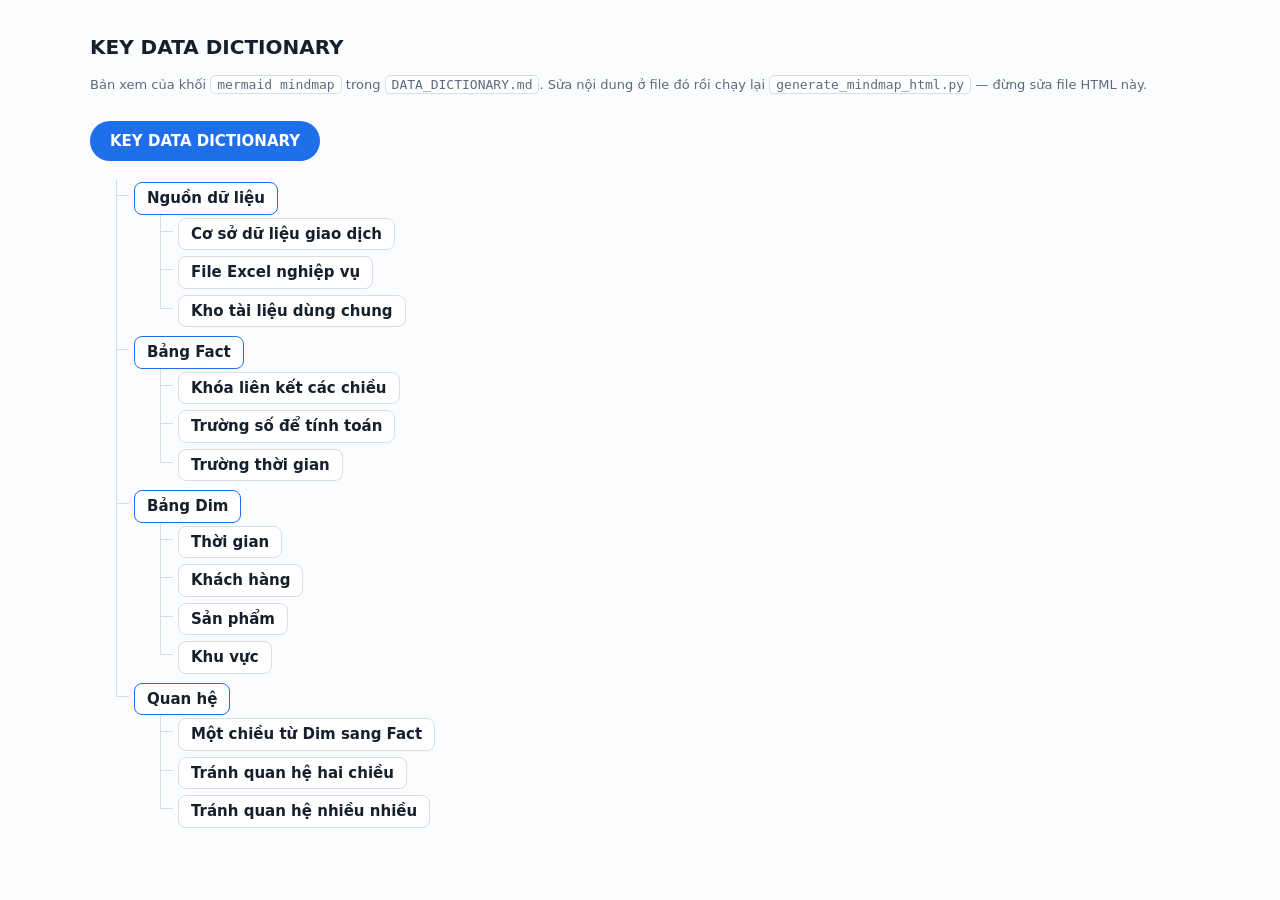
<file: templates/documents/mindmaps/key_data_dictionary.html>
<!doctype html>
<meta charset="utf-8">
<meta name="viewport" content="width=device-width,initial-scale=1">
<title>KEY DATA DICTIONARY — mindmap</title>
<style>
  :root{--bg:#fbfcfe;--ink:#16202c;--muted:#5b6b7f;--line:#d6dee8;--accent:#1f6feb;--card:#fff}
  @media (prefers-color-scheme:dark){
    :root{--bg:#0f151c;--ink:#e6edf5;--muted:#93a3b6;--line:#26303c;--accent:#5296ff;--card:#151d26}
  }
  *{box-sizing:border-box}
  body{margin:0;padding:32px 20px;background:var(--bg);color:var(--ink);
    font:15px/1.5 "Segoe UI",system-ui,-apple-system,sans-serif}
  .wrap{max-width:1100px;margin:0 auto}
  h1{font-size:20px;margin:0 0 4px}
  .sub{color:var(--muted);font-size:13px;margin-bottom:26px}
  .sub code{background:var(--card);border:1px solid var(--line);border-radius:5px;padding:1px 6px}
  .root{display:inline-block;background:var(--accent);color:#fff;font-weight:700;
    padding:9px 20px;border-radius:999px;margin-bottom:18px}
  ul{list-style:none;margin:0;padding-left:26px}
  li{position:relative;padding:3px 0 3px 18px}
  li::before{content:"";position:absolute;left:0;top:0;bottom:0;border-left:1px solid var(--line)}
  li:last-child::before{bottom:calc(100% - 17px)}
  li::after{content:"";position:absolute;left:0;top:16px;width:13px;border-top:1px solid var(--line)}
  .n{display:inline-block;background:var(--card);border:1px solid var(--line);
    border-radius:8px;padding:4px 12px}
  .l0{font-weight:700;border-color:var(--accent)}
  .l1{font-weight:600}
  .l2,.l3{color:var(--muted);font-size:14px}
  @media print{body{background:#fff}}
</style>
<div class="wrap">
  <h1>KEY DATA DICTIONARY</h1>
  <p class="sub">Bản xem của khối <code>mermaid mindmap</code> trong <code>DATA_DICTIONARY.md</code>.
     Sửa nội dung ở file đó rồi chạy lại <code>generate_mindmap_html.py</code> — đừng sửa file HTML này.</p>
  <div class="root">KEY DATA DICTIONARY</div>
  <ul><li><span class="n l0">Nguồn dữ liệu</span><ul><li><span class="n l1">Cơ sở dữ liệu giao dịch</span></li><li><span class="n l1">File Excel nghiệp vụ</span></li><li><span class="n l1">Kho tài liệu dùng chung</span></li></ul></li><li><span class="n l0">Bảng Fact</span><ul><li><span class="n l1">Khóa liên kết các chiều</span></li><li><span class="n l1">Trường số để tính toán</span></li><li><span class="n l1">Trường thời gian</span></li></ul></li><li><span class="n l0">Bảng Dim</span><ul><li><span class="n l1">Thời gian</span></li><li><span class="n l1">Khách hàng</span></li><li><span class="n l1">Sản phẩm</span></li><li><span class="n l1">Khu vực</span></li></ul></li><li><span class="n l0">Quan hệ</span><ul><li><span class="n l1">Một chiều từ Dim sang Fact</span></li><li><span class="n l1">Tránh quan hệ hai chiều</span></li><li><span class="n l1">Tránh quan hệ nhiều nhiều</span></li></ul></li></ul>
</div>
</file>
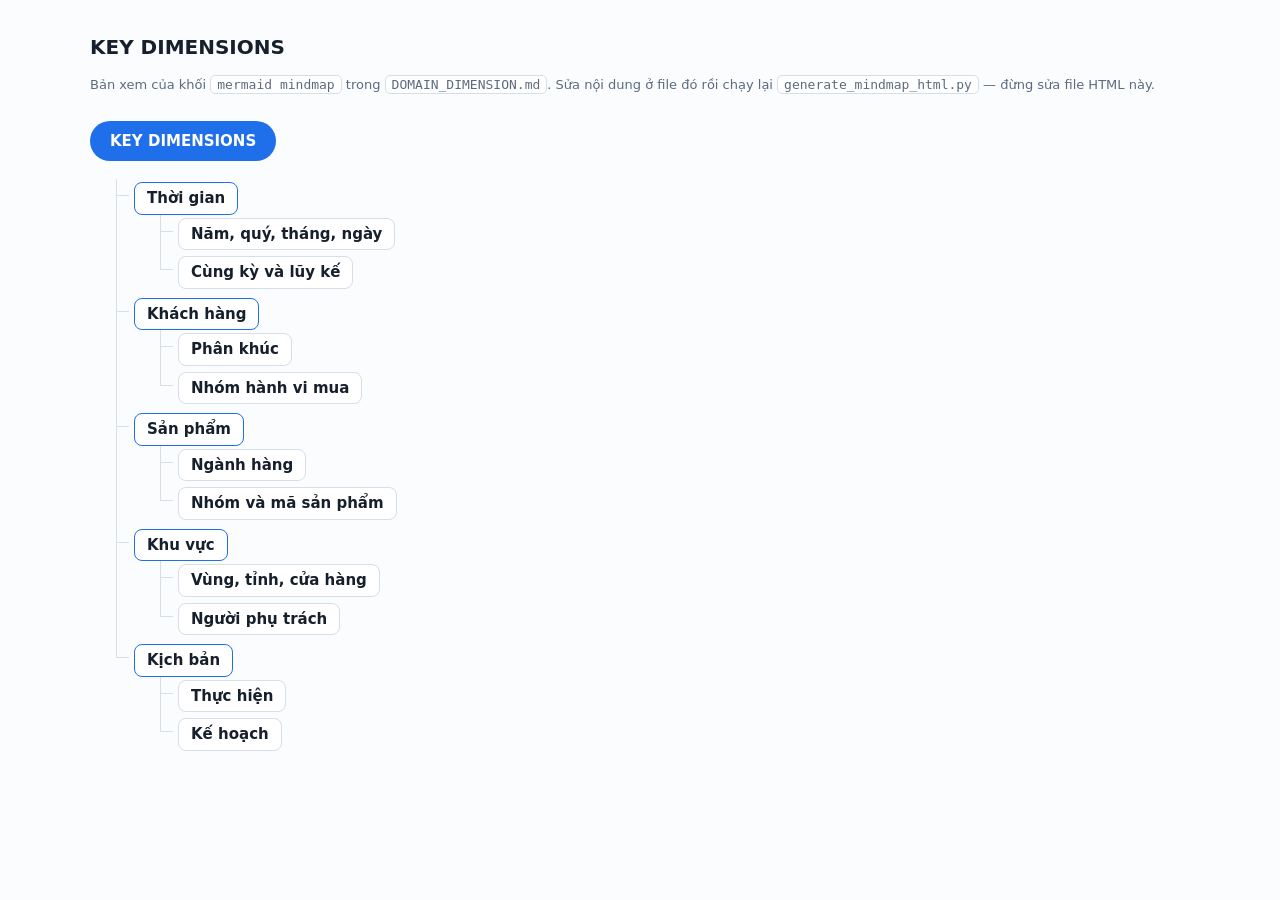
<file: templates/documents/mindmaps/key_dimensions.html>
<!doctype html>
<meta charset="utf-8">
<meta name="viewport" content="width=device-width,initial-scale=1">
<title>KEY DIMENSIONS — mindmap</title>
<style>
  :root{--bg:#fbfcfe;--ink:#16202c;--muted:#5b6b7f;--line:#d6dee8;--accent:#1f6feb;--card:#fff}
  @media (prefers-color-scheme:dark){
    :root{--bg:#0f151c;--ink:#e6edf5;--muted:#93a3b6;--line:#26303c;--accent:#5296ff;--card:#151d26}
  }
  *{box-sizing:border-box}
  body{margin:0;padding:32px 20px;background:var(--bg);color:var(--ink);
    font:15px/1.5 "Segoe UI",system-ui,-apple-system,sans-serif}
  .wrap{max-width:1100px;margin:0 auto}
  h1{font-size:20px;margin:0 0 4px}
  .sub{color:var(--muted);font-size:13px;margin-bottom:26px}
  .sub code{background:var(--card);border:1px solid var(--line);border-radius:5px;padding:1px 6px}
  .root{display:inline-block;background:var(--accent);color:#fff;font-weight:700;
    padding:9px 20px;border-radius:999px;margin-bottom:18px}
  ul{list-style:none;margin:0;padding-left:26px}
  li{position:relative;padding:3px 0 3px 18px}
  li::before{content:"";position:absolute;left:0;top:0;bottom:0;border-left:1px solid var(--line)}
  li:last-child::before{bottom:calc(100% - 17px)}
  li::after{content:"";position:absolute;left:0;top:16px;width:13px;border-top:1px solid var(--line)}
  .n{display:inline-block;background:var(--card);border:1px solid var(--line);
    border-radius:8px;padding:4px 12px}
  .l0{font-weight:700;border-color:var(--accent)}
  .l1{font-weight:600}
  .l2,.l3{color:var(--muted);font-size:14px}
  @media print{body{background:#fff}}
</style>
<div class="wrap">
  <h1>KEY DIMENSIONS</h1>
  <p class="sub">Bản xem của khối <code>mermaid mindmap</code> trong <code>DOMAIN_DIMENSION.md</code>.
     Sửa nội dung ở file đó rồi chạy lại <code>generate_mindmap_html.py</code> — đừng sửa file HTML này.</p>
  <div class="root">KEY DIMENSIONS</div>
  <ul><li><span class="n l0">Thời gian</span><ul><li><span class="n l1">Năm, quý, tháng, ngày</span></li><li><span class="n l1">Cùng kỳ và lũy kế</span></li></ul></li><li><span class="n l0">Khách hàng</span><ul><li><span class="n l1">Phân khúc</span></li><li><span class="n l1">Nhóm hành vi mua</span></li></ul></li><li><span class="n l0">Sản phẩm</span><ul><li><span class="n l1">Ngành hàng</span></li><li><span class="n l1">Nhóm và mã sản phẩm</span></li></ul></li><li><span class="n l0">Khu vực</span><ul><li><span class="n l1">Vùng, tỉnh, cửa hàng</span></li><li><span class="n l1">Người phụ trách</span></li></ul></li><li><span class="n l0">Kịch bản</span><ul><li><span class="n l1">Thực hiện</span></li><li><span class="n l1">Kế hoạch</span></li></ul></li></ul>
</div>
</file>
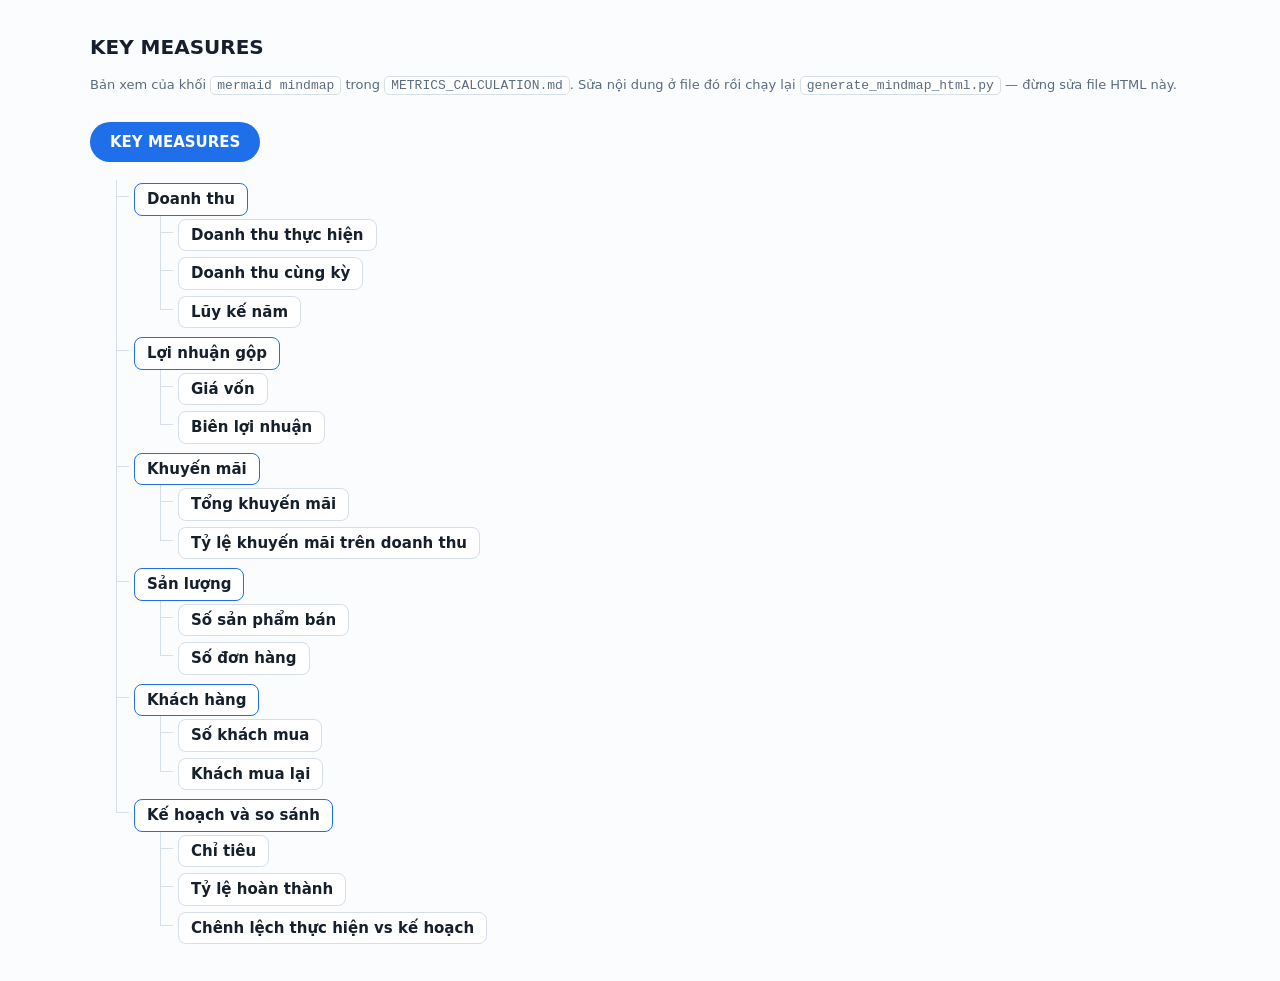
<file: templates/documents/mindmaps/key_measures.html>
<!doctype html>
<meta charset="utf-8">
<meta name="viewport" content="width=device-width,initial-scale=1">
<title>KEY MEASURES — mindmap</title>
<style>
  :root{--bg:#fbfcfe;--ink:#16202c;--muted:#5b6b7f;--line:#d6dee8;--accent:#1f6feb;--card:#fff}
  @media (prefers-color-scheme:dark){
    :root{--bg:#0f151c;--ink:#e6edf5;--muted:#93a3b6;--line:#26303c;--accent:#5296ff;--card:#151d26}
  }
  *{box-sizing:border-box}
  body{margin:0;padding:32px 20px;background:var(--bg);color:var(--ink);
    font:15px/1.5 "Segoe UI",system-ui,-apple-system,sans-serif}
  .wrap{max-width:1100px;margin:0 auto}
  h1{font-size:20px;margin:0 0 4px}
  .sub{color:var(--muted);font-size:13px;margin-bottom:26px}
  .sub code{background:var(--card);border:1px solid var(--line);border-radius:5px;padding:1px 6px}
  .root{display:inline-block;background:var(--accent);color:#fff;font-weight:700;
    padding:9px 20px;border-radius:999px;margin-bottom:18px}
  ul{list-style:none;margin:0;padding-left:26px}
  li{position:relative;padding:3px 0 3px 18px}
  li::before{content:"";position:absolute;left:0;top:0;bottom:0;border-left:1px solid var(--line)}
  li:last-child::before{bottom:calc(100% - 17px)}
  li::after{content:"";position:absolute;left:0;top:16px;width:13px;border-top:1px solid var(--line)}
  .n{display:inline-block;background:var(--card);border:1px solid var(--line);
    border-radius:8px;padding:4px 12px}
  .l0{font-weight:700;border-color:var(--accent)}
  .l1{font-weight:600}
  .l2,.l3{color:var(--muted);font-size:14px}
  @media print{body{background:#fff}}
</style>
<div class="wrap">
  <h1>KEY MEASURES</h1>
  <p class="sub">Bản xem của khối <code>mermaid mindmap</code> trong <code>METRICS_CALCULATION.md</code>.
     Sửa nội dung ở file đó rồi chạy lại <code>generate_mindmap_html.py</code> — đừng sửa file HTML này.</p>
  <div class="root">KEY MEASURES</div>
  <ul><li><span class="n l0">Doanh thu</span><ul><li><span class="n l1">Doanh thu thực hiện</span></li><li><span class="n l1">Doanh thu cùng kỳ</span></li><li><span class="n l1">Lũy kế năm</span></li></ul></li><li><span class="n l0">Lợi nhuận gộp</span><ul><li><span class="n l1">Giá vốn</span></li><li><span class="n l1">Biên lợi nhuận</span></li></ul></li><li><span class="n l0">Khuyến mãi</span><ul><li><span class="n l1">Tổng khuyến mãi</span></li><li><span class="n l1">Tỷ lệ khuyến mãi trên doanh thu</span></li></ul></li><li><span class="n l0">Sản lượng</span><ul><li><span class="n l1">Số sản phẩm bán</span></li><li><span class="n l1">Số đơn hàng</span></li></ul></li><li><span class="n l0">Khách hàng</span><ul><li><span class="n l1">Số khách mua</span></li><li><span class="n l1">Khách mua lại</span></li></ul></li><li><span class="n l0">Kế hoạch và so sánh</span><ul><li><span class="n l1">Chỉ tiêu</span></li><li><span class="n l1">Tỷ lệ hoàn thành</span></li><li><span class="n l1">Chênh lệch thực hiện vs kế hoạch</span></li></ul></li></ul>
</div>
</file>
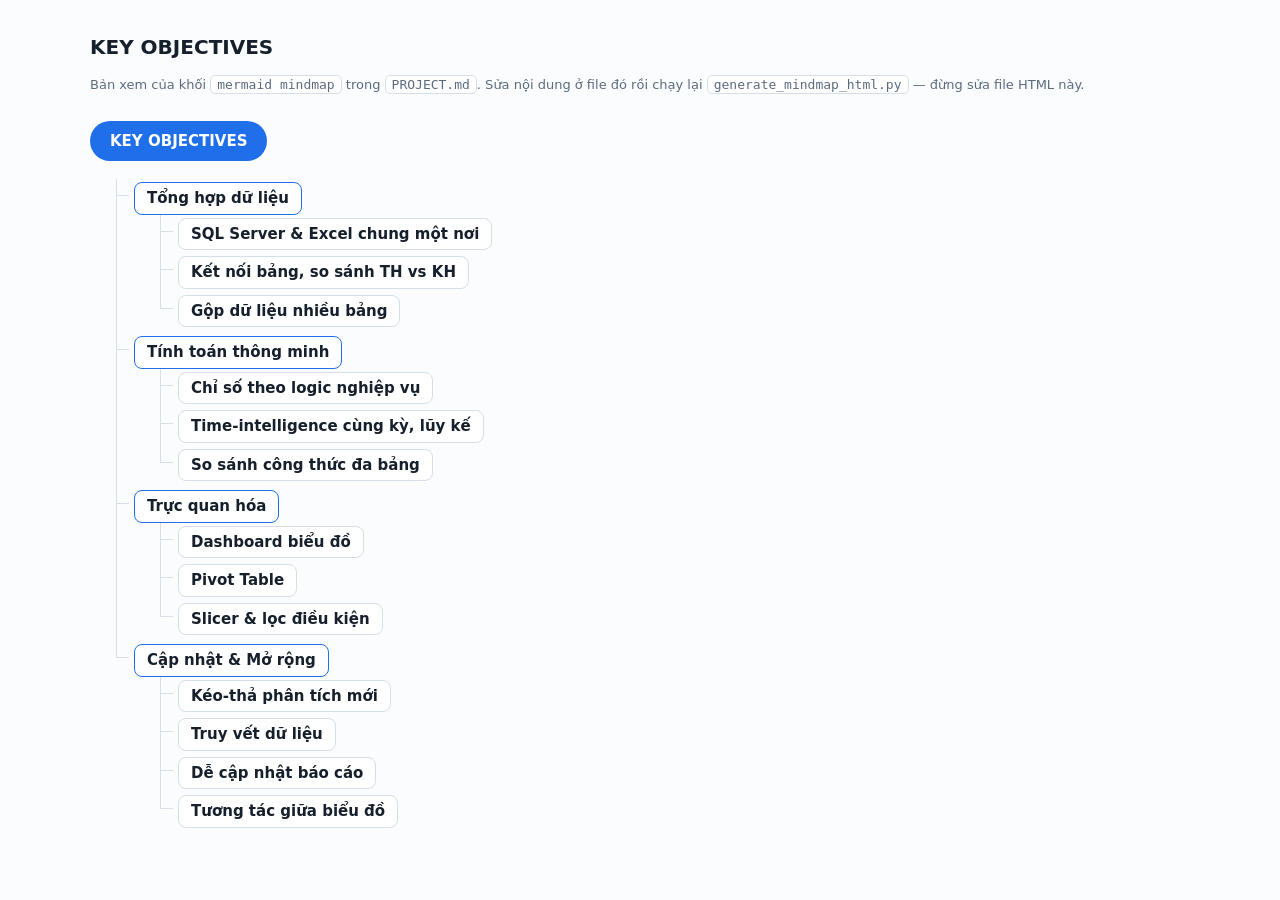
<file: templates/documents/mindmaps/key_objectives.html>
<!doctype html>
<meta charset="utf-8">
<meta name="viewport" content="width=device-width,initial-scale=1">
<title>KEY OBJECTIVES — mindmap</title>
<style>
  :root{--bg:#fbfcfe;--ink:#16202c;--muted:#5b6b7f;--line:#d6dee8;--accent:#1f6feb;--card:#fff}
  @media (prefers-color-scheme:dark){
    :root{--bg:#0f151c;--ink:#e6edf5;--muted:#93a3b6;--line:#26303c;--accent:#5296ff;--card:#151d26}
  }
  *{box-sizing:border-box}
  body{margin:0;padding:32px 20px;background:var(--bg);color:var(--ink);
    font:15px/1.5 "Segoe UI",system-ui,-apple-system,sans-serif}
  .wrap{max-width:1100px;margin:0 auto}
  h1{font-size:20px;margin:0 0 4px}
  .sub{color:var(--muted);font-size:13px;margin-bottom:26px}
  .sub code{background:var(--card);border:1px solid var(--line);border-radius:5px;padding:1px 6px}
  .root{display:inline-block;background:var(--accent);color:#fff;font-weight:700;
    padding:9px 20px;border-radius:999px;margin-bottom:18px}
  ul{list-style:none;margin:0;padding-left:26px}
  li{position:relative;padding:3px 0 3px 18px}
  li::before{content:"";position:absolute;left:0;top:0;bottom:0;border-left:1px solid var(--line)}
  li:last-child::before{bottom:calc(100% - 17px)}
  li::after{content:"";position:absolute;left:0;top:16px;width:13px;border-top:1px solid var(--line)}
  .n{display:inline-block;background:var(--card);border:1px solid var(--line);
    border-radius:8px;padding:4px 12px}
  .l0{font-weight:700;border-color:var(--accent)}
  .l1{font-weight:600}
  .l2,.l3{color:var(--muted);font-size:14px}
  @media print{body{background:#fff}}
</style>
<div class="wrap">
  <h1>KEY OBJECTIVES</h1>
  <p class="sub">Bản xem của khối <code>mermaid mindmap</code> trong <code>PROJECT.md</code>.
     Sửa nội dung ở file đó rồi chạy lại <code>generate_mindmap_html.py</code> — đừng sửa file HTML này.</p>
  <div class="root">KEY OBJECTIVES</div>
  <ul><li><span class="n l0">Tổng hợp dữ liệu</span><ul><li><span class="n l1">SQL Server &amp; Excel chung một nơi</span></li><li><span class="n l1">Kết nối bảng, so sánh TH vs KH</span></li><li><span class="n l1">Gộp dữ liệu nhiều bảng</span></li></ul></li><li><span class="n l0">Tính toán thông minh</span><ul><li><span class="n l1">Chỉ số theo logic nghiệp vụ</span></li><li><span class="n l1">Time-intelligence cùng kỳ, lũy kế</span></li><li><span class="n l1">So sánh công thức đa bảng</span></li></ul></li><li><span class="n l0">Trực quan hóa</span><ul><li><span class="n l1">Dashboard biểu đồ</span></li><li><span class="n l1">Pivot Table</span></li><li><span class="n l1">Slicer &amp; lọc điều kiện</span></li></ul></li><li><span class="n l0">Cập nhật &amp; Mở rộng</span><ul><li><span class="n l1">Kéo-thả phân tích mới</span></li><li><span class="n l1">Truy vết dữ liệu</span></li><li><span class="n l1">Dễ cập nhật báo cáo</span></li><li><span class="n l1">Tương tác giữa biểu đồ</span></li></ul></li></ul>
</div>
</file>
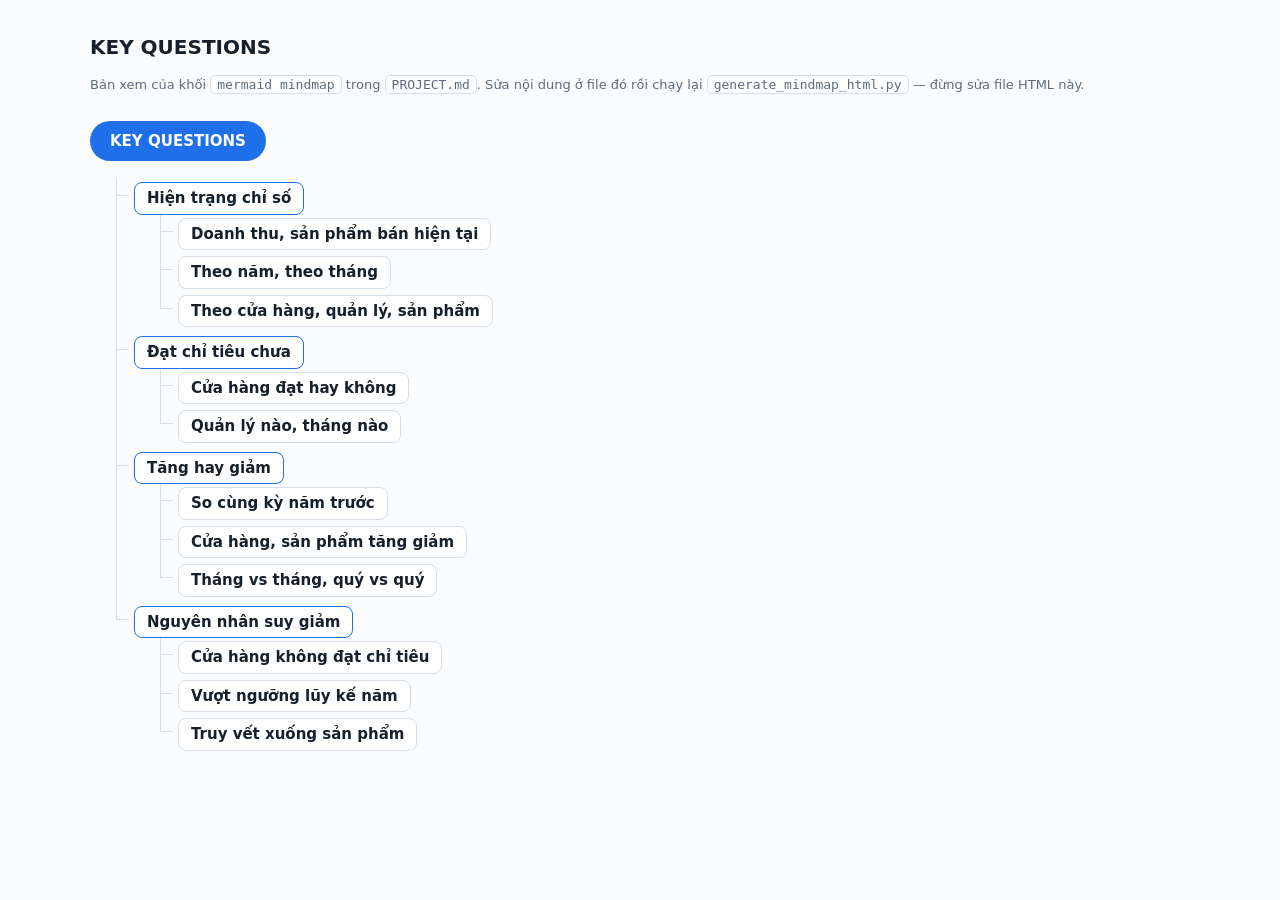
<file: templates/documents/mindmaps/key_questions.html>
<!doctype html>
<meta charset="utf-8">
<meta name="viewport" content="width=device-width,initial-scale=1">
<title>KEY QUESTIONS — mindmap</title>
<style>
  :root{--bg:#fbfcfe;--ink:#16202c;--muted:#5b6b7f;--line:#d6dee8;--accent:#1f6feb;--card:#fff}
  @media (prefers-color-scheme:dark){
    :root{--bg:#0f151c;--ink:#e6edf5;--muted:#93a3b6;--line:#26303c;--accent:#5296ff;--card:#151d26}
  }
  *{box-sizing:border-box}
  body{margin:0;padding:32px 20px;background:var(--bg);color:var(--ink);
    font:15px/1.5 "Segoe UI",system-ui,-apple-system,sans-serif}
  .wrap{max-width:1100px;margin:0 auto}
  h1{font-size:20px;margin:0 0 4px}
  .sub{color:var(--muted);font-size:13px;margin-bottom:26px}
  .sub code{background:var(--card);border:1px solid var(--line);border-radius:5px;padding:1px 6px}
  .root{display:inline-block;background:var(--accent);color:#fff;font-weight:700;
    padding:9px 20px;border-radius:999px;margin-bottom:18px}
  ul{list-style:none;margin:0;padding-left:26px}
  li{position:relative;padding:3px 0 3px 18px}
  li::before{content:"";position:absolute;left:0;top:0;bottom:0;border-left:1px solid var(--line)}
  li:last-child::before{bottom:calc(100% - 17px)}
  li::after{content:"";position:absolute;left:0;top:16px;width:13px;border-top:1px solid var(--line)}
  .n{display:inline-block;background:var(--card);border:1px solid var(--line);
    border-radius:8px;padding:4px 12px}
  .l0{font-weight:700;border-color:var(--accent)}
  .l1{font-weight:600}
  .l2,.l3{color:var(--muted);font-size:14px}
  @media print{body{background:#fff}}
</style>
<div class="wrap">
  <h1>KEY QUESTIONS</h1>
  <p class="sub">Bản xem của khối <code>mermaid mindmap</code> trong <code>PROJECT.md</code>.
     Sửa nội dung ở file đó rồi chạy lại <code>generate_mindmap_html.py</code> — đừng sửa file HTML này.</p>
  <div class="root">KEY QUESTIONS</div>
  <ul><li><span class="n l0">Hiện trạng chỉ số</span><ul><li><span class="n l1">Doanh thu, sản phẩm bán hiện tại</span></li><li><span class="n l1">Theo năm, theo tháng</span></li><li><span class="n l1">Theo cửa hàng, quản lý, sản phẩm</span></li></ul></li><li><span class="n l0">Đạt chỉ tiêu chưa</span><ul><li><span class="n l1">Cửa hàng đạt hay không</span></li><li><span class="n l1">Quản lý nào, tháng nào</span></li></ul></li><li><span class="n l0">Tăng hay giảm</span><ul><li><span class="n l1">So cùng kỳ năm trước</span></li><li><span class="n l1">Cửa hàng, sản phẩm tăng giảm</span></li><li><span class="n l1">Tháng vs tháng, quý vs quý</span></li></ul></li><li><span class="n l0">Nguyên nhân suy giảm</span><ul><li><span class="n l1">Cửa hàng không đạt chỉ tiêu</span></li><li><span class="n l1">Vượt ngưỡng lũy kế năm</span></li><li><span class="n l1">Truy vết xuống sản phẩm</span></li></ul></li></ul>
</div>
</file>
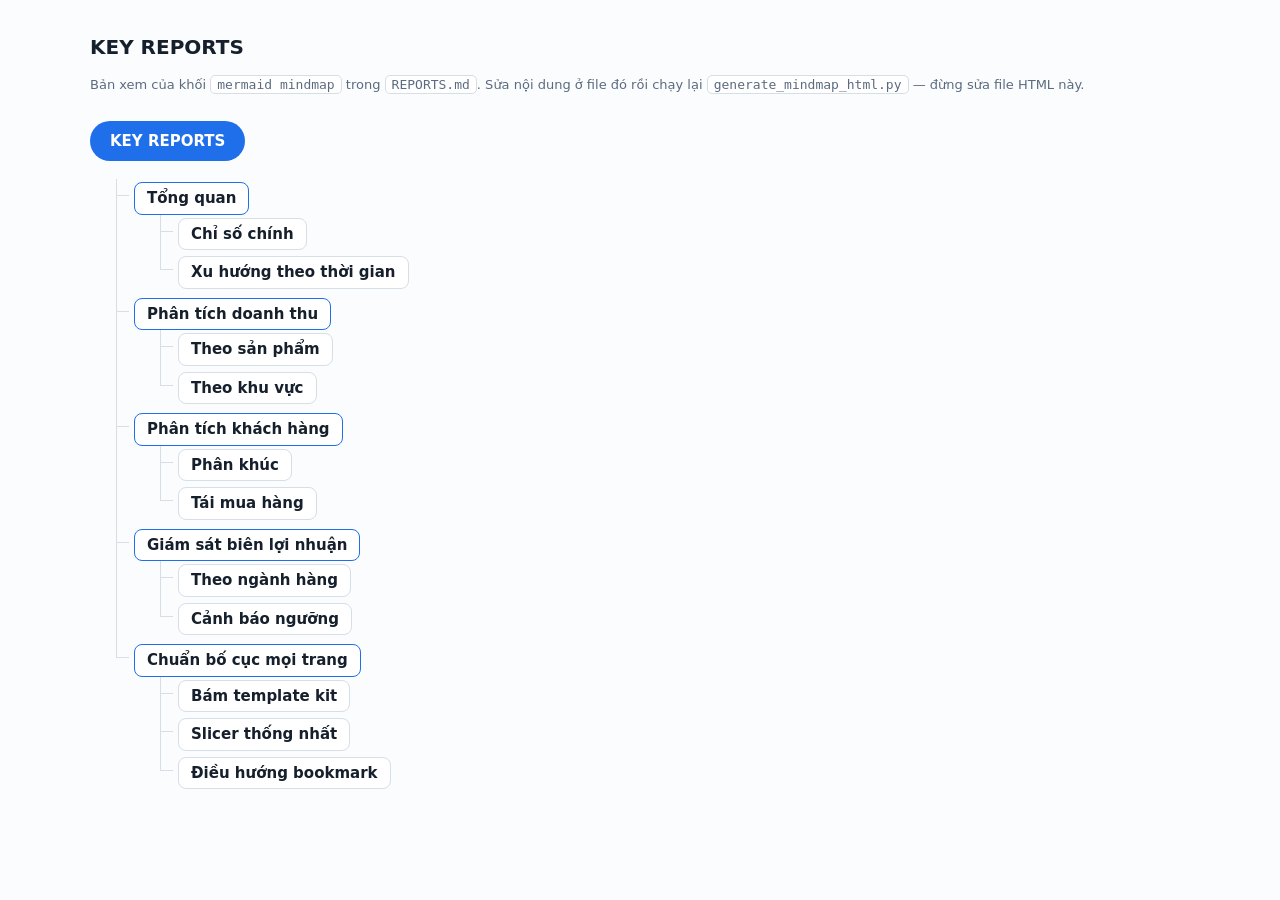
<file: templates/documents/mindmaps/key_reports.html>
<!doctype html>
<meta charset="utf-8">
<meta name="viewport" content="width=device-width,initial-scale=1">
<title>KEY REPORTS — mindmap</title>
<style>
  :root{--bg:#fbfcfe;--ink:#16202c;--muted:#5b6b7f;--line:#d6dee8;--accent:#1f6feb;--card:#fff}
  @media (prefers-color-scheme:dark){
    :root{--bg:#0f151c;--ink:#e6edf5;--muted:#93a3b6;--line:#26303c;--accent:#5296ff;--card:#151d26}
  }
  *{box-sizing:border-box}
  body{margin:0;padding:32px 20px;background:var(--bg);color:var(--ink);
    font:15px/1.5 "Segoe UI",system-ui,-apple-system,sans-serif}
  .wrap{max-width:1100px;margin:0 auto}
  h1{font-size:20px;margin:0 0 4px}
  .sub{color:var(--muted);font-size:13px;margin-bottom:26px}
  .sub code{background:var(--card);border:1px solid var(--line);border-radius:5px;padding:1px 6px}
  .root{display:inline-block;background:var(--accent);color:#fff;font-weight:700;
    padding:9px 20px;border-radius:999px;margin-bottom:18px}
  ul{list-style:none;margin:0;padding-left:26px}
  li{position:relative;padding:3px 0 3px 18px}
  li::before{content:"";position:absolute;left:0;top:0;bottom:0;border-left:1px solid var(--line)}
  li:last-child::before{bottom:calc(100% - 17px)}
  li::after{content:"";position:absolute;left:0;top:16px;width:13px;border-top:1px solid var(--line)}
  .n{display:inline-block;background:var(--card);border:1px solid var(--line);
    border-radius:8px;padding:4px 12px}
  .l0{font-weight:700;border-color:var(--accent)}
  .l1{font-weight:600}
  .l2,.l3{color:var(--muted);font-size:14px}
  @media print{body{background:#fff}}
</style>
<div class="wrap">
  <h1>KEY REPORTS</h1>
  <p class="sub">Bản xem của khối <code>mermaid mindmap</code> trong <code>REPORTS.md</code>.
     Sửa nội dung ở file đó rồi chạy lại <code>generate_mindmap_html.py</code> — đừng sửa file HTML này.</p>
  <div class="root">KEY REPORTS</div>
  <ul><li><span class="n l0">Tổng quan</span><ul><li><span class="n l1">Chỉ số chính</span></li><li><span class="n l1">Xu hướng theo thời gian</span></li></ul></li><li><span class="n l0">Phân tích doanh thu</span><ul><li><span class="n l1">Theo sản phẩm</span></li><li><span class="n l1">Theo khu vực</span></li></ul></li><li><span class="n l0">Phân tích khách hàng</span><ul><li><span class="n l1">Phân khúc</span></li><li><span class="n l1">Tái mua hàng</span></li></ul></li><li><span class="n l0">Giám sát biên lợi nhuận</span><ul><li><span class="n l1">Theo ngành hàng</span></li><li><span class="n l1">Cảnh báo ngưỡng</span></li></ul></li><li><span class="n l0">Chuẩn bố cục mọi trang</span><ul><li><span class="n l1">Bám template kit</span></li><li><span class="n l1">Slicer thống nhất</span></li><li><span class="n l1">Điều hướng bookmark</span></li></ul></li></ul>
</div>
</file>
